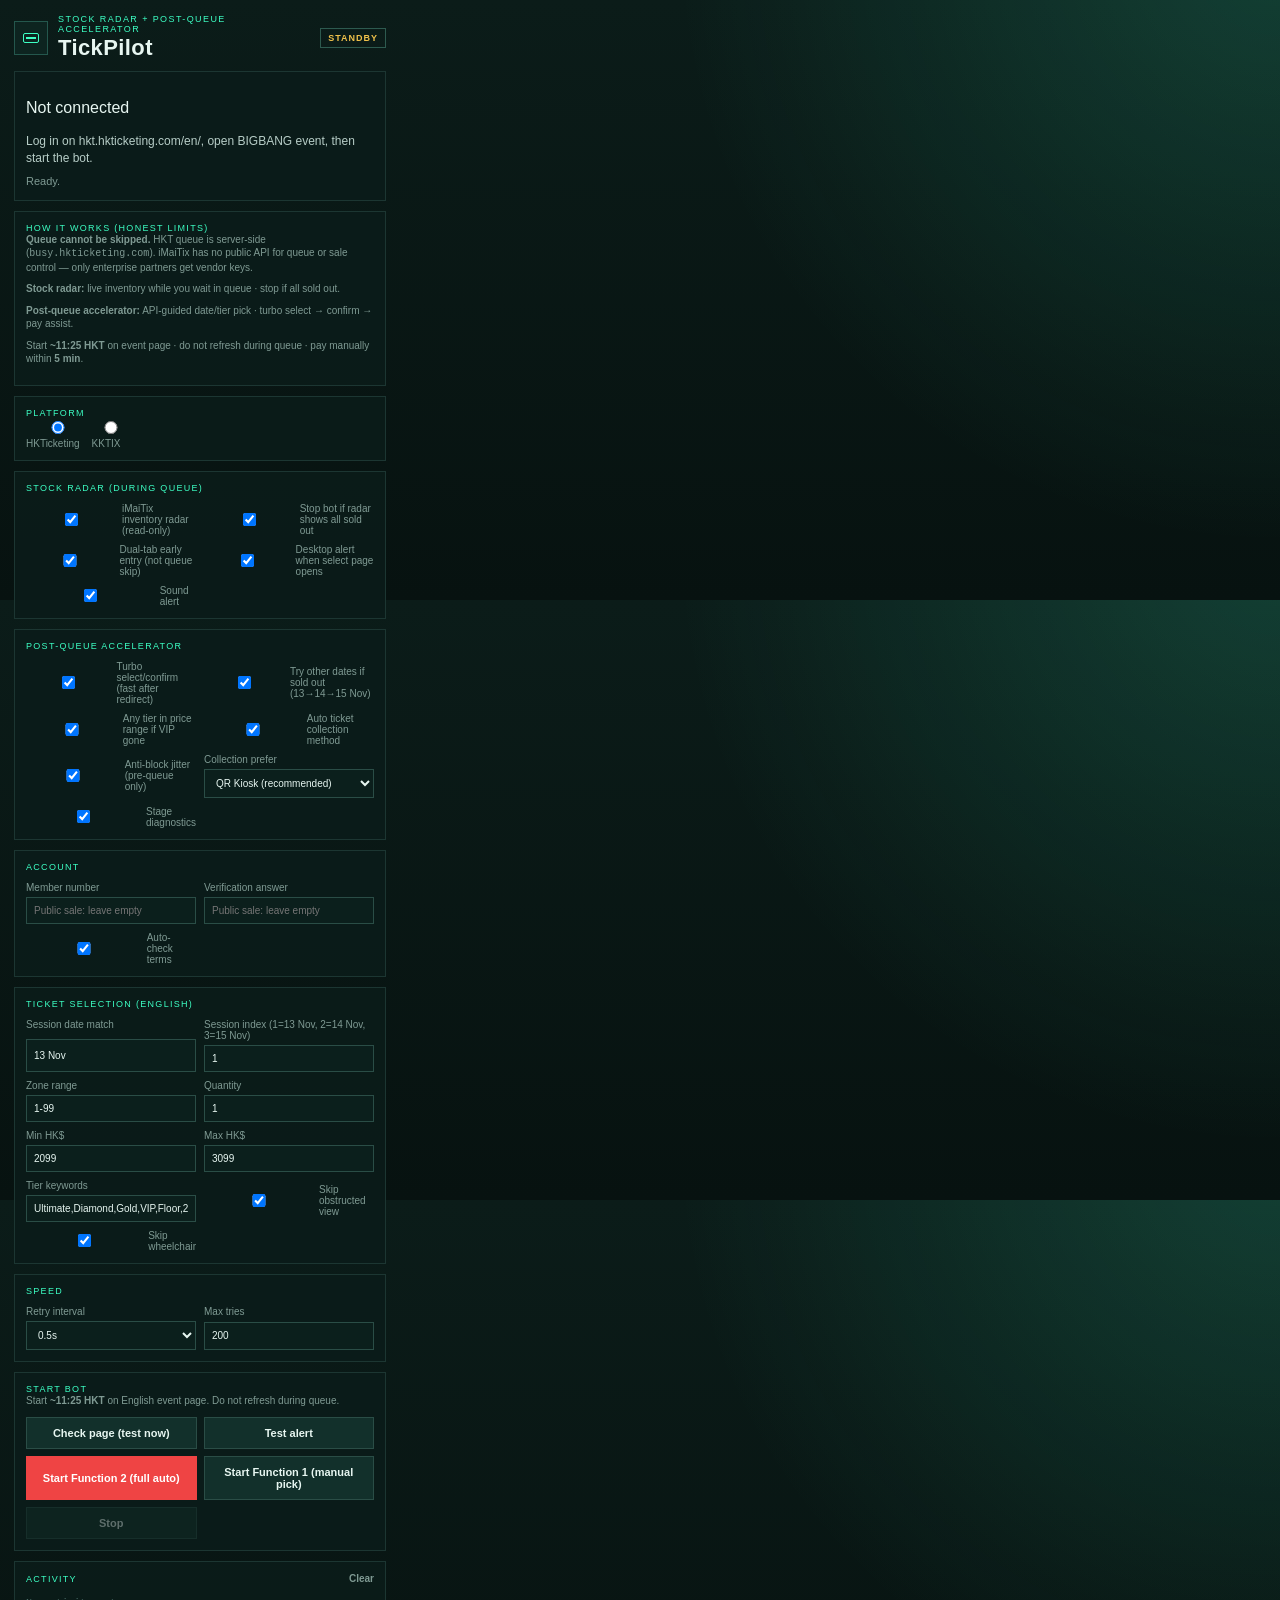
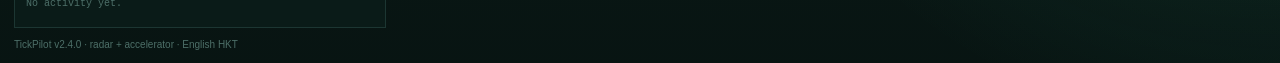
<file: popup.html>
<!DOCTYPE html>

<html lang="en">

  <head>

    <meta charset="UTF-8" />

    <meta name="viewport" content="width=device-width, initial-scale=1" />

    <title>TickPilot</title>

    <link rel="stylesheet" href="popup.css" />

  </head>

  <body>

    <div class="shell">

      <header>

        <div class="mark" aria-hidden="true"><span></span><span></span></div>

        <div>

          <p class="kicker">Stock radar + post-queue accelerator</p>

          <h1>TickPilot</h1>

        </div>

        <div id="live-pill" class="pill">STANDBY</div>

      </header>



      <section class="hero-card">

        <p id="platform-label">Not connected</p>

        <p id="page-title">Log in on hkt.hkticketing.com/en/, open BIGBANG event, then start the bot.</p>

        <p id="status-message">Ready.</p>

      </section>



      <section class="panel prep-panel">

        <div class="row-head"><span>How it works (honest limits)</span></div>

        <p class="hint"><strong>Queue cannot be skipped.</strong> HKT queue is server-side (<code>busy.hkticketing.com</code>). iMaiTix has no public API for queue or sale control — only enterprise partners get vendor keys.</p>

        <p class="hint"><strong>Stock radar:</strong> live inventory while you wait in queue · stop if all sold out.</p>
        <p class="hint"><strong>Post-queue accelerator:</strong> API-guided date/tier pick · turbo select → confirm → pay assist.</p>

        <p class="hint">Start <strong>~11:25 HKT</strong> on event page · do not refresh during queue · pay manually within <strong>5 min</strong>.</p>

      </section>



      <section class="panel">

        <div class="row-head"><span>Platform</span></div>

        <div class="seg">

          <label><input type="radio" name="platform" value="hkt" checked /> HKTicketing</label>

          <label><input type="radio" name="platform" value="kktix" /> KKTIX</label>

        </div>

      </section>



      <section class="panel">

        <div class="row-head"><span>Stock radar (during queue)</span></div>

        <div class="grid">

          <label class="check"><input id="api-radar" type="checkbox" checked /> iMaiTix inventory radar (read-only)</label>
          <label class="check"><input id="api-stop-queue" type="checkbox" checked /> Stop bot if radar shows all sold out</label>
          <label class="check"><input id="dual-tab" type="checkbox" checked /> Dual-tab early entry (not queue skip)</label>
          <label class="check"><input id="notify-select" type="checkbox" checked /> Desktop alert when select page opens</label>
          <label class="check"><input id="sound-alert" type="checkbox" checked /> Sound alert</label>

        </div>

      </section>



      <section class="panel">

        <div class="row-head"><span>Post-queue accelerator</span></div>

        <div class="grid">

          <label class="check"><input id="select-turbo" type="checkbox" checked /> Turbo select/confirm (fast after redirect)</label>
          <label class="check"><input id="rotate-sessions" type="checkbox" checked /> Try other dates if sold out (13→14→15 Nov)</label>
          <label class="check"><input id="tier-fallback" type="checkbox" checked /> Any tier in price range if VIP gone</label>
          <label class="check"><input id="auto-collection" type="checkbox" checked /> Auto ticket collection method</label>
          <label class="check"><input id="anti-block" type="checkbox" checked /> Anti-block jitter (pre-queue only)</label>

          <label>Collection prefer

            <select id="collection-method">

              <option value="qr" selected>QR Kiosk (recommended)</option>

              <option value="courier">Courier delivery</option>

            </select>

          </label>

          <label class="check"><input id="diagnostics" type="checkbox" checked /> Stage diagnostics</label>

        </div>

      </section>



      <section class="panel">

        <div class="row-head"><span>Account</span></div>

        <div class="grid">

          <label>Member number <input id="member-number" type="text" placeholder="Public sale: leave empty" /></label>

          <label>Verification answer <input id="preset-answer" type="text" placeholder="Public sale: leave empty" /></label>

          <label class="check"><input id="auto-consent" type="checkbox" checked /> Auto-check terms</label>

        </div>

      </section>



      <section class="panel">

        <div class="row-head"><span>Ticket selection (English)</span></div>

        <div class="grid">

          <label>Session date match <input id="session-match" type="text" placeholder="13 Nov / 14 Nov / 15 Nov" value="13 Nov" /></label>

          <label>Session index (1=13 Nov, 2=14 Nov, 3=15 Nov) <input id="session-index" type="number" min="1" max="3" value="1" /></label>

          <label>Zone range <input id="zone-range" type="text" value="1-99" /></label>

          <label>Quantity <input id="quantity" type="number" min="1" max="2" value="1" /></label>

          <label>Min HK$ <input id="min-price" type="number" min="699" value="2099" /></label>

          <label>Max HK$ <input id="max-price" type="number" min="699" value="3099" /></label>

          <label>Tier keywords <input id="tier-keywords" type="text" value="Ultimate,Diamond,Gold,VIP,Floor,2099" /></label>

          <label class="check"><input id="skip-obstructed" type="checkbox" checked /> Skip obstructed view</label>

          <label class="check"><input id="skip-wheelchair" type="checkbox" checked /> Skip wheelchair</label>

        </div>

      </section>



      <section class="panel">

        <div class="row-head"><span>Speed</span></div>

        <div class="grid">

          <label>Retry interval

            <select id="refresh-interval">

              <option value="400">0.4s</option>

              <option value="500" selected>0.5s</option>

              <option value="1000">1s</option>

            </select>

          </label>

          <label>Max tries <input id="max-retries" type="number" min="1" max="200" value="200" /></label>

        </div>

      </section>



      <section class="panel">

        <div class="row-head"><span>Start bot</span></div>

        <p class="hint">Start <strong>~11:25 HKT</strong> on English event page. Do not refresh during queue.</p>

        <div class="actions">

          <button id="check-page" type="button">Check page (test now)</button>

          <button id="test-alert" type="button">Test alert</button>

          <button id="start-live-f2" class="primary red" type="button">Start Function 2 (full auto)</button>

          <button id="start-live-f1" type="button">Start Function 1 (manual pick)</button>

          <button id="stop-live" type="button" disabled>Stop</button>

        </div>

      </section>



      <section class="panel log-panel">

        <div class="row-head"><span>Activity</span><button id="clear-log" class="ghost" type="button">Clear</button></div>

        <ul id="activity-log"><li class="empty">No activity yet.</li></ul>

      </section>



      <footer>TickPilot v2.4.0 · radar + accelerator · English HKT</footer>

    </div>

    <script src="popup.js"></script>

  </body>

</html>
</file>
<file: popup.css>
:root {
  --ink: #e7f6f1;
  --mute: #7f9a93;
  --line: #1c3632;
  --mint: #3dffc4;
  --amber: #f0c14b;
  --bg: #071210;
  --panel: rgba(10, 28, 26, 0.92);
  font-family: Bahnschrift, "Segoe UI Variable Display", "Trebuchet MS", sans-serif;
  color: var(--ink);
}

* { box-sizing: border-box; }

.hint {
  margin: 0 0 8px;
  color: #7f9a93;
  font-size: 10px;
  line-height: 1.35;
}

.seg {
  display: flex;
  gap: 12px;
  font-size: 11px;
}

.check {
  display: flex !important;
  flex-direction: row !important;
  align-items: center;
  gap: 6px;
}

.green { background: #22c55e !important; border-color: #22c55e !important; color: #052e16 !important; }
.red  { background: #ef4444 !important; border-color: #ef4444 !important; color: #fff !important; }

body {
  margin: 0;
  width: 400px;
  max-height: 600px;
  overflow: auto;
  background:
    radial-gradient(circle at 100% -10%, rgba(61, 255, 196, 0.16), transparent 42%),
    linear-gradient(180deg, #0b1c19, var(--bg));
}

.shell {
  display: grid;
  gap: 10px;
  padding: 14px 14px 12px;
}

header {
  display: grid;
  grid-template-columns: auto 1fr auto;
  gap: 10px;
  align-items: center;
}

.mark {
  width: 34px;
  height: 34px;
  display: grid;
  place-items: center;
  border: 1px solid #24574d;
  background: #0d2420;
}

.mark span:first-child {
  width: 16px;
  height: 10px;
  border: 1.5px solid var(--mint);
  border-radius: 2px;
}

.mark span:last-child {
  position: absolute;
  width: 10px;
  height: 2px;
  background: var(--mint);
}

.mark { position: relative; }

.kicker {
  margin: 0;
  color: var(--mint);
  font-size: 9px;
  letter-spacing: 1.4px;
  text-transform: uppercase;
}

h1 {
  margin: 1px 0 0;
  font-size: 22px;
  letter-spacing: 0.4px;
}

.pill {
  padding: 4px 7px;
  border: 1px solid #2d5a4f;
  color: var(--amber);
  font-size: 9px;
  font-weight: 700;
  letter-spacing: 1px;
}

.pill.live {
  color: #06211c;
  background: var(--mint);
  border-color: var(--mint);
}

.pill.ready {
  color: #1b1403;
  background: var(--amber);
  border-color: var(--amber);
}

.pill.assist {
  color: #fff;
  background: #1677ff;
  border-color: #1677ff;
}

.hero-card,
.panel {
  padding: 11px;
  border: 1px solid var(--line);
  background: var(--panel);
}

.hero-top,
.row-head {
  display: flex;
  justify-content: space-between;
  align-items: center;
  color: var(--mint);
  font-size: 9px;
  letter-spacing: 1.3px;
  text-transform: uppercase;
}

#page-title,
#status-message {
  margin: 7px 0 0;
  color: #b7cdc7;
  font-size: 12px;
  line-height: 1.4;
}

#status-message { color: var(--mute); font-size: 11px; }

.track {
  height: 3px;
  margin-top: 10px;
  background: #16322d;
  overflow: hidden;
}

#progress-bar {
  display: block;
  width: 0;
  height: 100%;
  background: linear-gradient(90deg, var(--mint), var(--amber));
  transition: width 0.25s ease;
}

.chip {
  padding: 2px 5px;
  color: #10211d;
  background: var(--amber);
  font-size: 8px;
  font-weight: 700;
}

.live-chip {
  background: #ef4444 !important;
  color: #fff !important;
}

.actions {
  display: grid;
  grid-template-columns: 1fr 1fr;
  gap: 7px;
  margin-top: 10px;
}

#open-arena { grid-column: 1 / -1; }

button,
input,
select {
  font: inherit;
}

button {
  padding: 9px 10px;
  border: 1px solid #2a4d46;
  background: #12302b;
  color: var(--ink);
  font-size: 11px;
  font-weight: 700;
  cursor: pointer;
}

button.primary {
  color: #07211c;
  background: var(--mint);
  border-color: var(--mint);
}

button:disabled {
  opacity: 0.38;
  cursor: not-allowed;
}

button.ghost {
  padding: 0;
  border: 0;
  background: none;
  color: var(--mute);
  font-size: 10px;
}

ol, ul {
  margin: 8px 0 0;
  padding: 0;
  list-style: none;
}

#workflow-steps li {
  display: grid;
  grid-template-columns: 10px 1fr auto;
  gap: 8px;
  align-items: center;
  padding: 7px 0;
  border-bottom: 1px solid #16322d;
  color: #c5d8d2;
  font-size: 12px;
}

#workflow-steps li:last-child { border-bottom: 0; }

#workflow-steps i {
  width: 7px;
  height: 7px;
  border: 1px solid #4d6f68;
  border-radius: 50%;
}

#workflow-steps b {
  color: #4d6f68;
  font-size: 8px;
  letter-spacing: 1px;
}

#workflow-steps li.active i {
  background: var(--amber);
  border-color: var(--amber);
  box-shadow: 0 0 8px var(--amber);
}

#workflow-steps li.active b { color: var(--amber); }

#workflow-steps li.done i {
  background: var(--mint);
  border-color: var(--mint);
}

#workflow-steps li.done b { color: var(--mint); }

details summary {
  cursor: pointer;
  color: var(--mint);
  font-size: 9px;
  letter-spacing: 1.3px;
  text-transform: uppercase;
}

.grid {
  display: grid;
  grid-template-columns: 1fr 1fr;
  gap: 8px;
  margin-top: 10px;
}

label {
  display: grid;
  gap: 4px;
  color: var(--mute);
  font-size: 10px;
}

input, select {
  width: 100%;
  min-width: 0;
  padding: 7px;
  border: 1px solid #2a4d46;
  background: #0b1f1c;
  color: var(--ink);
}

.log-panel ul {
  max-height: 112px;
  overflow: auto;
}

.log-panel li {
  padding: 5px 0;
  color: var(--mute);
  font: 10px/1.35 Consolas, "Cascadia Mono", monospace;
}

.log-panel li::before {
  content: ">";
  margin-right: 6px;
  color: var(--mint);
}

.empty { color: #4d6f68 !important; }
.empty::before { content: none !important; }

footer {
  color: #4d6f68;
  font-size: 10px;
  line-height: 1.4;
}
</file>
